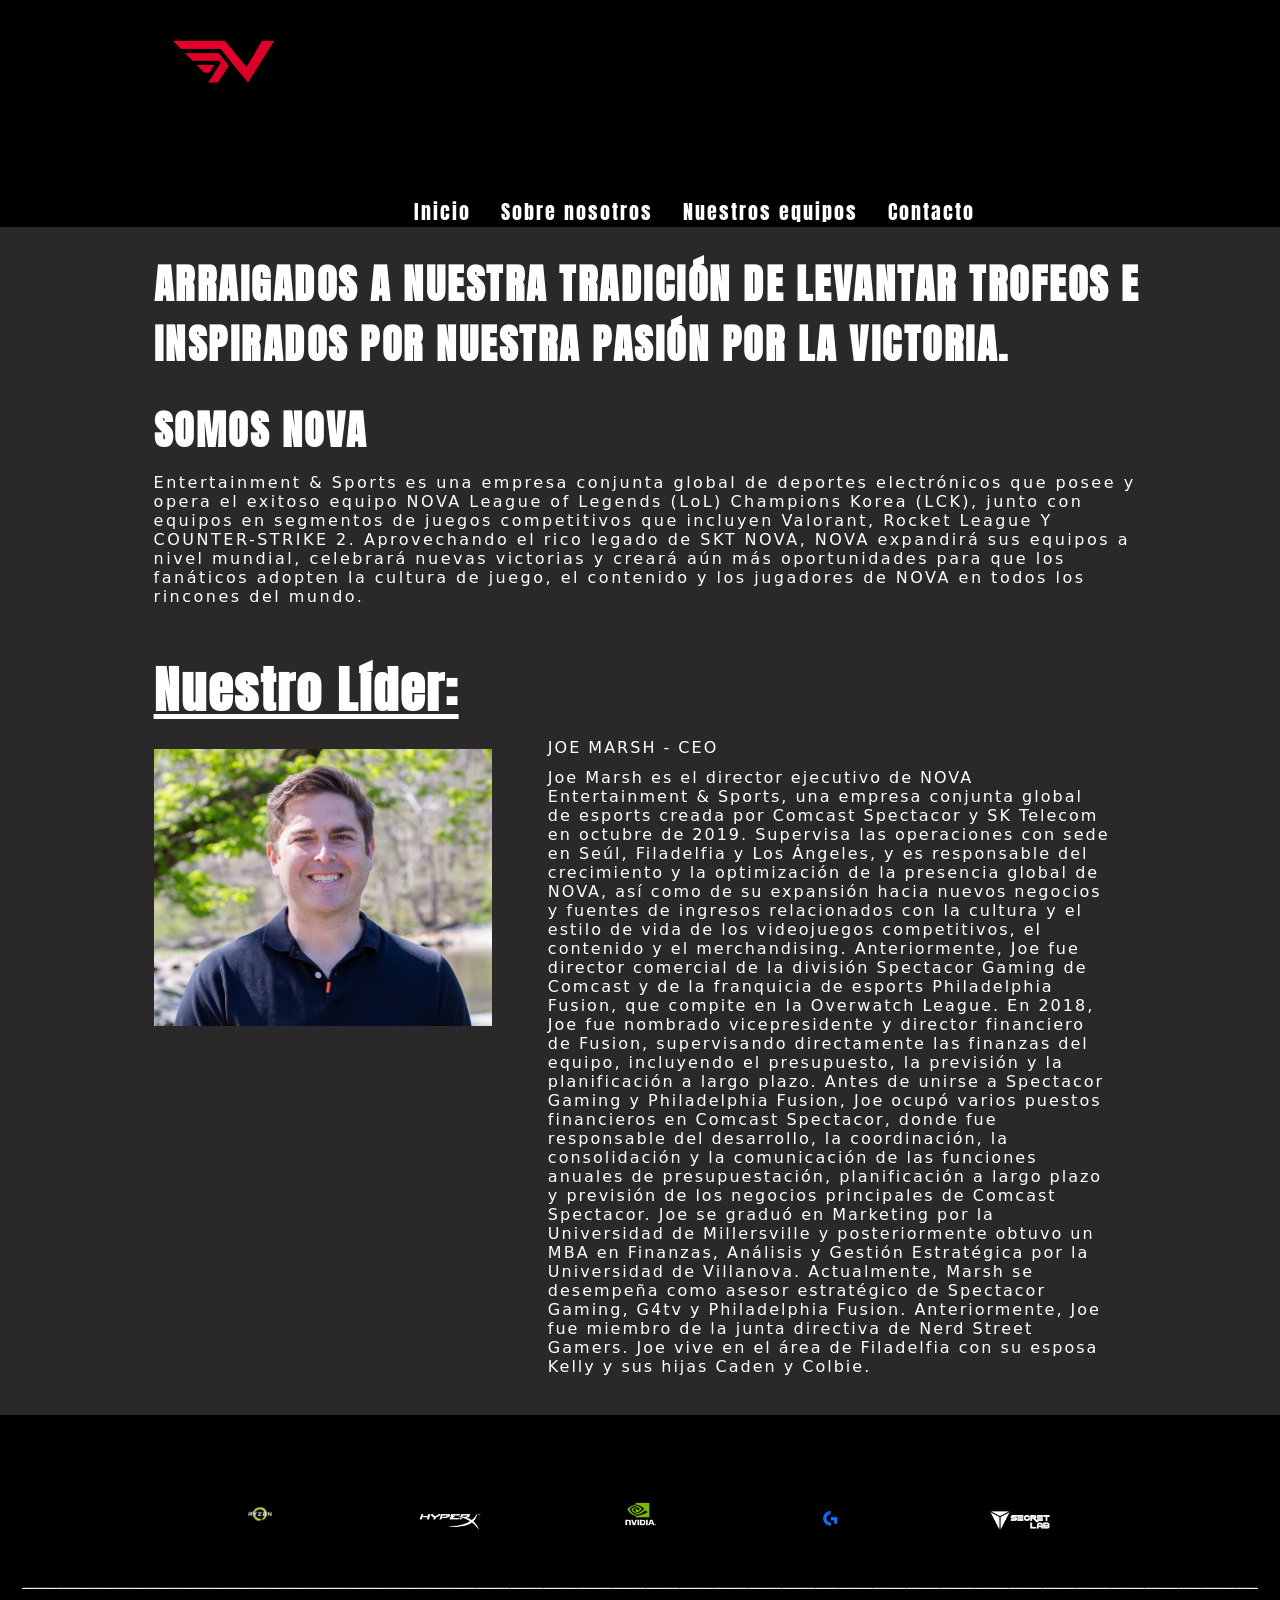
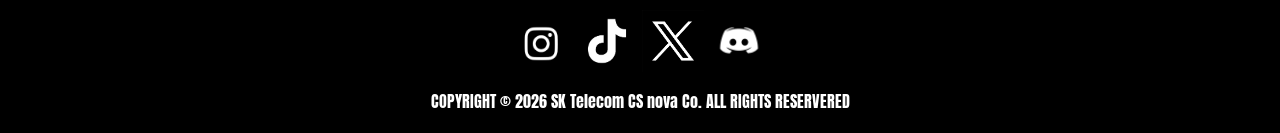
<file: aboutUs.html>
<!DOCTYPE html>
<html lang="en">
<head>
    <meta charset="UTF-8">
    <meta name="viewport" content="width=device-width, initial-scale=1.0">
    <link rel="stylesheet" href="style.css">
    <title>NOVA Entertainment & Sports</title>
    <link href="https://fonts.googleapis.com/css2?family=Anton&display=swap" rel="stylesheet">
</head>
<body>
<header>
                    <a href="index.html"><img src="images/logo.png" alt="asd"></a>

        <nav>
            <ul>
                <li><a href="index.html">Inicio</a></li>
                <li><a href="aboutUs.html">Sobre nosotros</a></li>
                <li><a href="equipos.html">Nuestros equipos</a></li>
                <li><a href="contacto.html">Contacto</a></li>
            </ul>
        </nav>
    </header>
    <main >
        <section class="aboutus">
            <h1>SOBRE NOVA</h1>
            <h2>ARRAIGADOS A NUESTRA TRADICIÓN DE LEVANTAR TROFEOS E INSPIRADOS POR NUESTRA PASIÓN POR LA VICTORIA.</h2>
            <h2>SOMOS NOVA</h2>
            <P>Entertainment & Sports es una empresa conjunta global de deportes electrónicos que posee y opera el exitoso equipo NOVA League of Legends (LoL) Champions Korea (LCK), junto con equipos en segmentos de juegos competitivos que incluyen Valorant, Rocket League Y COUNTER-STRIKE 2. Aprovechando el rico legado de SKT NOVA, NOVA expandirá sus equipos a nivel mundial, celebrará nuevas victorias y creará aún más oportunidades para que los fanáticos adopten la cultura de juego, el contenido y los jugadores de NOVA en todos los rincones del mundo.
</P>
        </section>
        <section class="ceo">
            <h1>Nuestro Líder:</h1>
            <img src="images/ceo.webp" alt="asd">
            <p>JOE MARSH - CEO</p>
            <p>Joe Marsh es el director ejecutivo de NOVA Entertainment & Sports, una empresa conjunta global de esports creada por Comcast Spectacor y SK Telecom en octubre de 2019. Supervisa las operaciones con sede en Seúl, Filadelfia y Los Ángeles, y es responsable del crecimiento y la optimización de la presencia global de NOVA, así como de su expansión hacia nuevos negocios y fuentes de ingresos relacionados con la cultura y el estilo de vida de los videojuegos competitivos, el contenido y el merchandising.

Anteriormente, Joe fue director comercial de la división Spectacor Gaming de Comcast y de la franquicia de esports Philadelphia Fusion, que compite en la Overwatch League.
En 2018, Joe fue nombrado vicepresidente y director financiero de Fusion, supervisando directamente las finanzas del equipo, incluyendo el presupuesto, la previsión y la planificación a largo plazo. Antes de unirse a Spectacor Gaming y Philadelphia Fusion, Joe ocupó varios puestos financieros en Comcast Spectacor, donde fue responsable del desarrollo, la coordinación, la consolidación y la comunicación de las funciones anuales de presupuestación, planificación a largo plazo y previsión de los negocios principales de Comcast Spectacor. Joe se graduó en Marketing por la Universidad de Millersville y posteriormente obtuvo un MBA en Finanzas, Análisis y Gestión Estratégica por la Universidad de Villanova. Actualmente, Marsh se desempeña como asesor estratégico de Spectacor Gaming, G4tv y Philadelphia Fusion. Anteriormente, Joe fue miembro de la junta directiva de Nerd Street Gamers. Joe vive en el área de Filadelfia con su esposa Kelly y sus hijas Caden y Colbie.‍
</p>



        </section>
    </main>
    <footer>
                <section class="sponsors">
            
            <div>
                <img src="images/razor.png" alt="">
                <img src="images/sponsor2.png" alt="">
                <img src="images/logo-de-nvidia-sobre-fondo-negro-780x439.jpg" alt="">
                <img src="images/logitech.png" alt="">
                <img src="images/sponsor5.png" alt="">
            </div>

        </section>
        <p>─────────────────────────────────────────────────────────────────────────────────────────────────────────────</p>
        <a href="https://www.instagram.com/t1official.gg/?hl=es">
            <img src="images/instagram.png" alt="asd">
        </a>
        <a href="https://www.tiktok.com/@t1">
            <img src="images/tiktok.avif" alt="asd">
        </a>
        <a href="https://x.com/T1_official_gg?lang=es">
            <img src="images/twitter.png" alt="asd">
        </a>
        <a href="https://discord.com/invite/t1esports">
            <img src="images/dis.jpg" alt="asd">
        </a>
        <p>COPYRIGHT © 2026 SK Telecom CS nova Co. ALL RIGHTS RESERVERED</p>

    </footer>
</body>
</html>
</file>
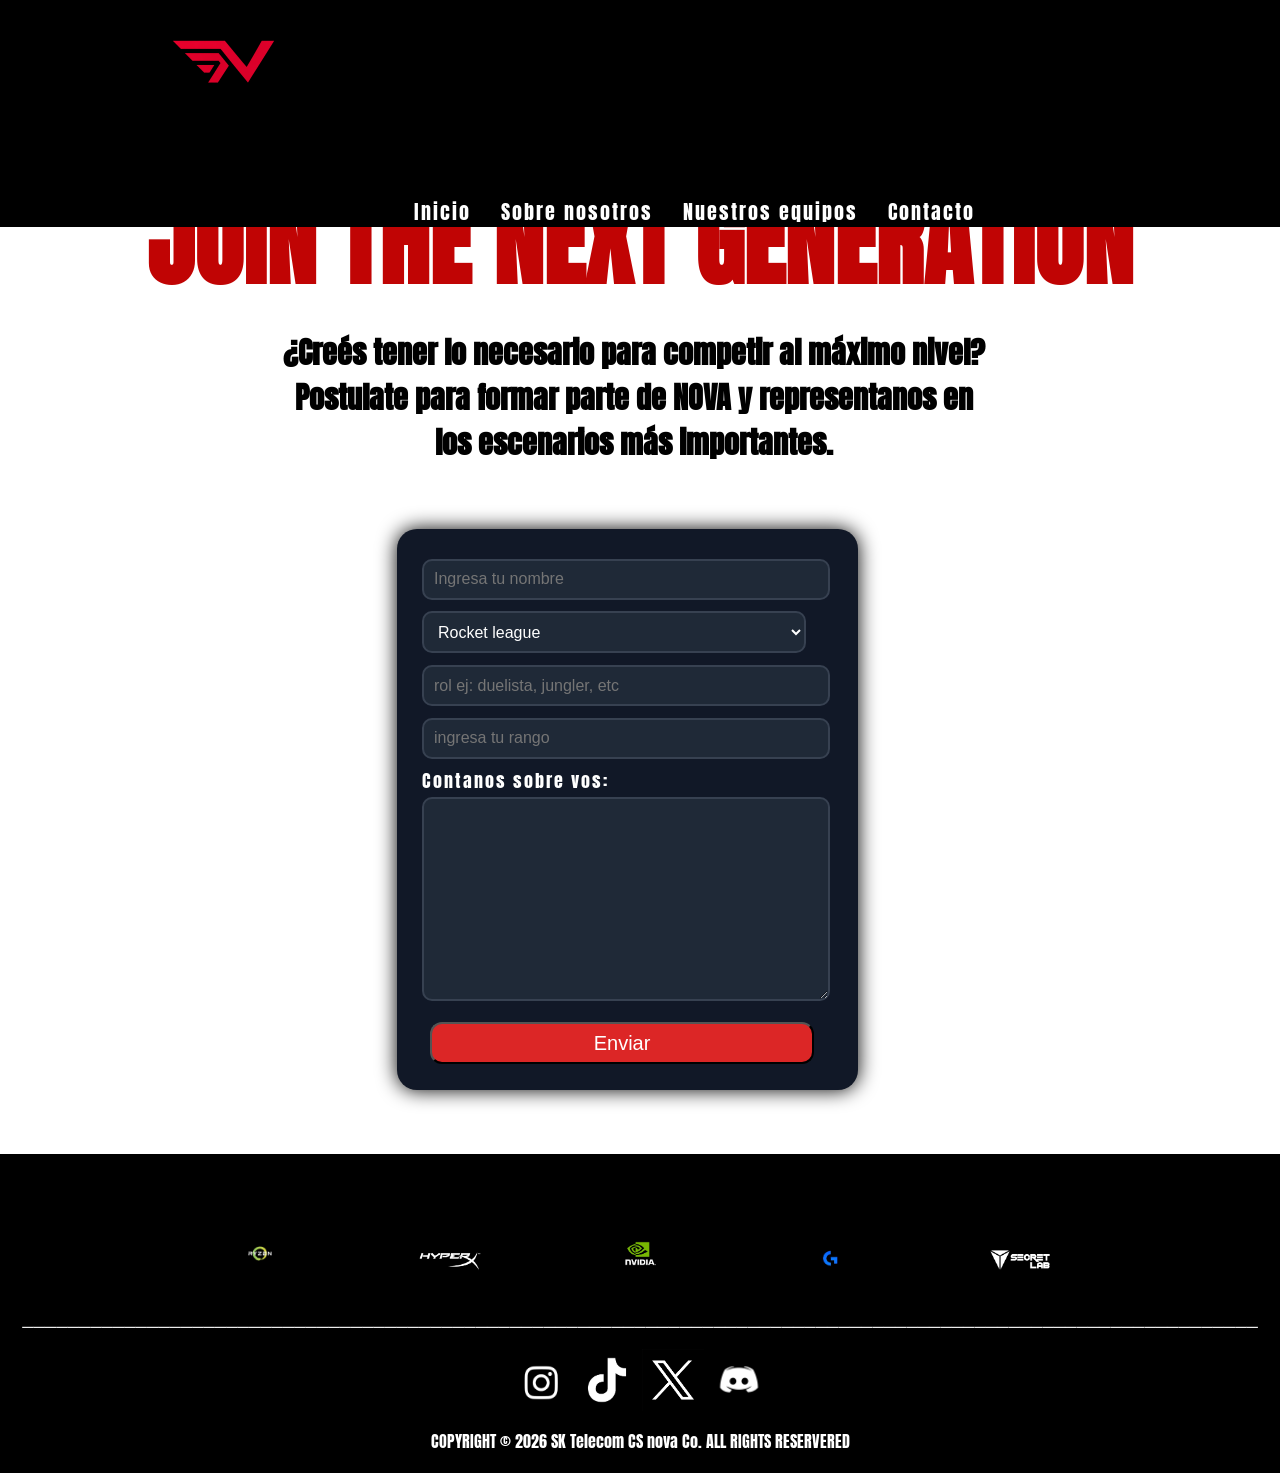
<file: contacto.html>
<!DOCTYPE html>
<html lang="en">
<head>
    <meta charset="UTF-8">
    <meta name="viewport" content="width=device-width, initial-scale=1.0">
    <link rel="stylesheet" href="style.css">
    <title>NOVA Entertainment & Sports</title>
    <link href="https://fonts.googleapis.com/css2?family=Anton&display=swap" rel="stylesheet">
</head>
<body>
<header>
        <a href="index.html"><img src="images/logo.png" alt="asd"></a>

        <nav>
            <ul>
                <li><a href="index.html">Inicio</a></li>
                <li><a href="aboutUs.html">Sobre nosotros</a></li>
                <li><a href="equipos.html">Nuestros equipos</a></li>
                <li><a href="contacto.html">Contacto</a></li>
            </ul>
        </nav>
    </header>

<main >
    <section class="introduccion">
        <h1>JOIN THE NEXT GENERATION</h1>
        <h2>¿Creés tener lo necesario para competir al máximo nivel?
Postulate para formar parte de NOVA y representanos en los escenarios más importantes.</h2>

    </section>
    <section class="contacto">
        <form action="postulado.html" >
        
        <input type="text" name="Equipo"  placeholder="Ingresa tu nombre"/>
        <select>
            <option>Rocket league</option>
            <option>Conter-strike 2</option>
            <option>Valorant</option>
            <option>League of leyends</option>
        </select>
        <input type="text" name="Equipo"  placeholder="rol ej: duelista, jungler, etc"/>
        <input type="text" name="Equipo"  placeholder="ingresa tu rango"/>
        Contanos sobre vos:
        <textarea name="unirse" rows="10" cols="30"></textarea> 
        <button type="submit">Enviar</button>        
        </form>
    </section>    
    
</main>
    

    <footer>
                <section class="sponsors">
            
            <div>
                <img src="images/razor.png" alt="">
                <img src="images/sponsor2.png" alt="">
                <img src="images/logo-de-nvidia-sobre-fondo-negro-780x439.jpg" alt="">
                <img src="images/logitech.png" alt="">
                <img src="images/sponsor5.png" alt="">
            </div>

        </section>
        <p>─────────────────────────────────────────────────────────────────────────────────────────────────────────────</p>
         <a href="https://www.instagram.com/t1official.gg/?hl=es">
            <img src="images/instagram.png" alt="asd">
        </a>
        <a href="https://www.tiktok.com/@t1">
            <img src="images/tiktok.avif" alt="asd">
        </a>
        <a href="https://x.com/T1_official_gg?lang=es">
            <img src="images/twitter.png" alt="asd">
        </a>
        <a href="https://discord.com/invite/t1esports">
            <img src="images/dis.jpg" alt="asd">
        </a>
        <p>COPYRIGHT © 2026 SK Telecom CS nova Co. ALL RIGHTS RESERVERED</p>

    </footer>
</body>
</html>
</file>
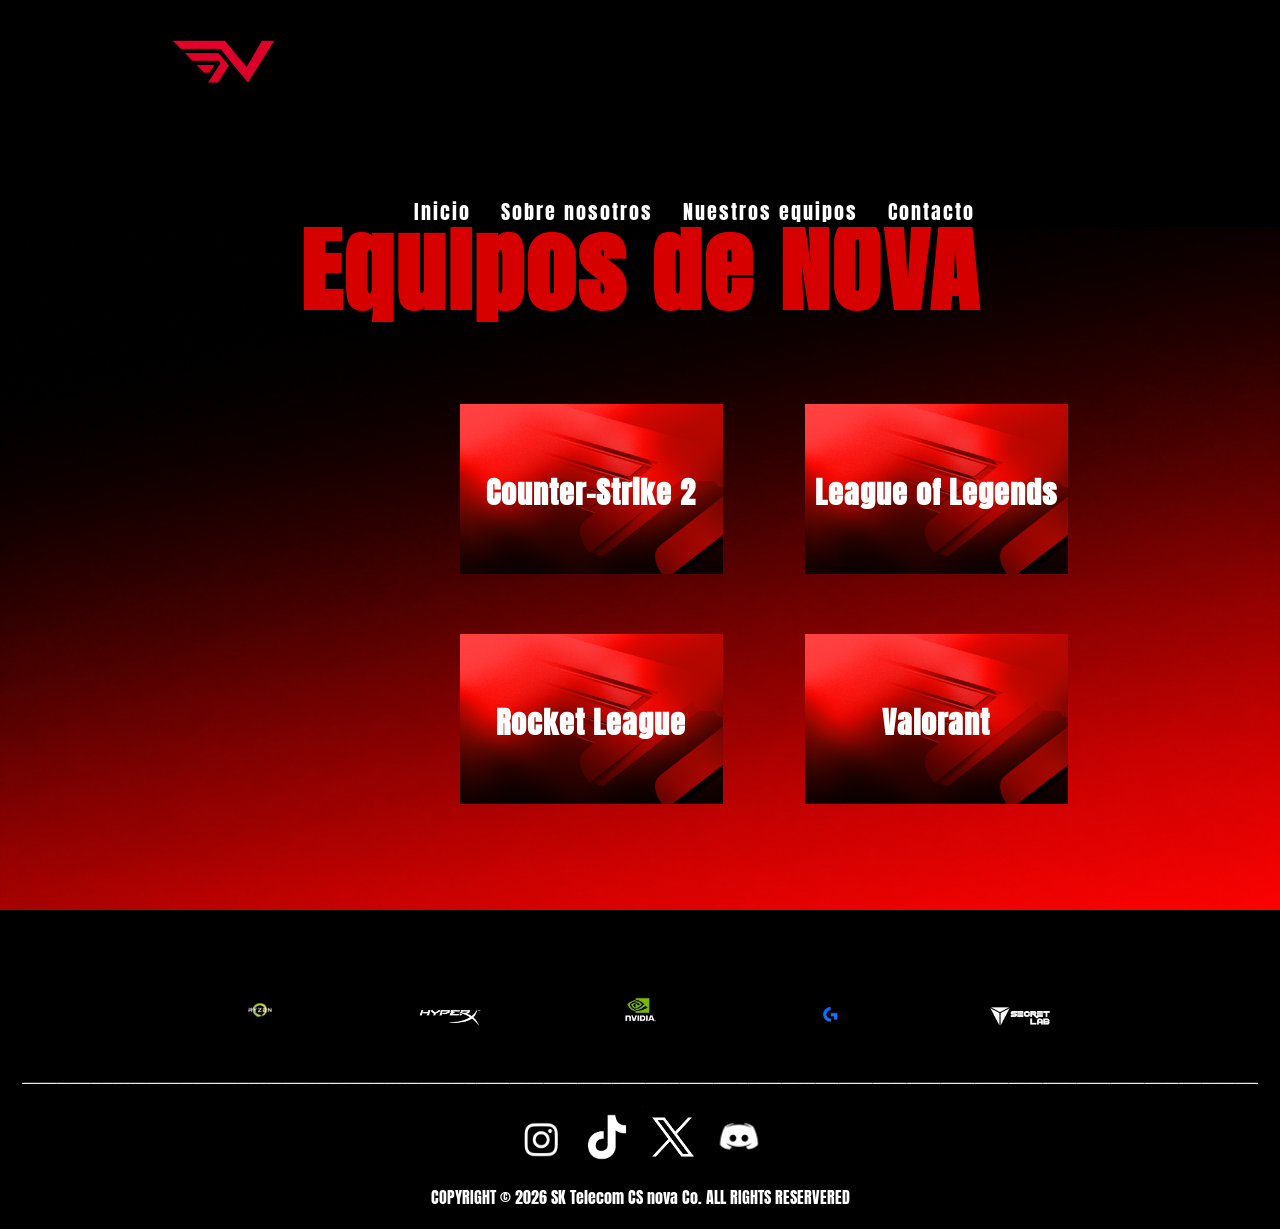
<file: equipos.html>
<!DOCTYPE html>
<html lang="en">
<head>
    <meta charset="UTF-8">
    <meta name="viewport" content="width=device-width, initial-scale=1.0">
    <link rel="stylesheet" href="style.css">
    <title>NOVA Entertainment & Sports</title>
    <link href="https://fonts.googleapis.com/css2?family=Anton&display=swap" rel="stylesheet">
</head>
<body>
<header>
                    <a href="index.html"><img src="images/logo.png" alt="asd"></a>

        <nav>
            <ul>
                <li><a href="index.html">Inicio</a></li>
                <li><a href="aboutUs.html">Sobre nosotros</a></li>
                <li><a href="equipos.html">Nuestros equipos</a></li>
                <li><a href="contacto.html">Contacto</a></li>
            </ul>
        </nav>
    </header>
<main class="equipos">
    <h1>Equipos de NOVA</h1>
<div>
    <div>
        <a href="equipos/cs2.html">
            <h2>Counter-Strike 2</h2>
        </a>
    </div>

    <div >
        <a href="equipos/lol.html">
            <h2 >League of Legends</h2>
        </a>
    </div>

    <div>
        <a href="equipos/rocket.html">
            <h2>Rocket League</h2>
        </a>
    </div>

    <div>
        <a href="equipos/valorant.html">
            <h2>Valorant</h2>
        </a>
    </div>
</div>

</main>
    

    <footer>
                <section class="sponsors">
            
            <div>
                <img src="images/razor.png" alt="">
                <img src="images/sponsor2.png" alt="">
                <img src="images/logo-de-nvidia-sobre-fondo-negro-780x439.jpg" alt="">
                <img src="images/logitech.png" alt="">
                <img src="images/sponsor5.png" alt="">
            </div>

        </section>
        <p>─────────────────────────────────────────────────────────────────────────────────────────────────────────────</p>
       <a href="https://www.instagram.com/t1official.gg/?hl=es">
            <img src="images/instagram.png" alt="asd">
        </a>
        <a href="https://www.tiktok.com/@t1">
            <img src="images/tiktok.avif" alt="asd">
        </a>
        <a href="https://x.com/T1_official_gg?lang=es">
            <img src="images/twitter.png" alt="asd">
        </a>
        <a href="https://discord.com/invite/t1esports">
            <img src="images/dis.jpg" alt="asd">
        </a>
        <p>COPYRIGHT © 2026 SK Telecom CS nova Co. ALL RIGHTS RESERVERED</p>

    </footer>
</body>
</html>
</file>
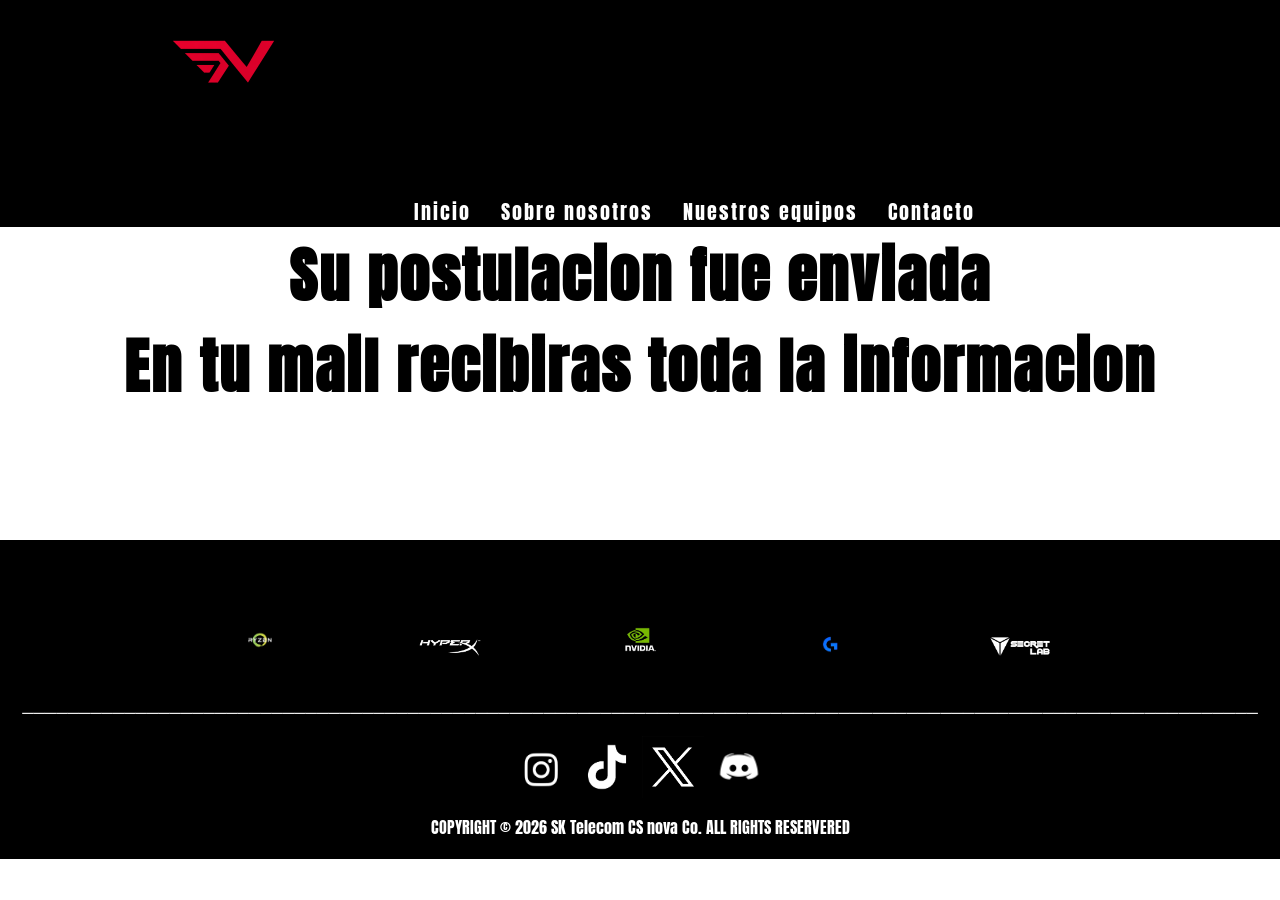
<file: postulado.html>
<!DOCTYPE html>
<html lang="en">
<head>
    <meta charset="UTF-8">
    <meta name="viewport" content="width=device-width, initial-scale=1.0">
    <link rel="stylesheet" href="style.css">
    <title>NOVA Entertainment & Sports</title>
    <link href="https://fonts.googleapis.com/css2?family=Anton&display=swap" rel="stylesheet">
</head>
<body>
<header>
                    <a href="index.html"><img src="images/logo.png" alt="asd"></a>

        <nav>
            <ul>
                <li><a href="index.html">Inicio</a></li>
                <li><a href="aboutUs.html">Sobre nosotros</a></li>
                <li><a href="equipos.html">Nuestros equipos</a></li>
                <li><a href="contacto.html">Contacto</a></li>
            </ul>
        </nav>
    </header>

    <main>
        <section class="penviada">
            <h1>Su postulacion fue enviada</h1>
            <h2>En tu mail recibiras toda la informacion</h2>
        </section>
    </main>
    <footer>
                <section class="sponsors">
            
            <div>
                <img src="images/razor.png" alt="">
                <img src="images/sponsor2.png" alt="">
                <img src="images/logo-de-nvidia-sobre-fondo-negro-780x439.jpg" alt="">
                <img src="images/logitech.png" alt="">
                <img src="images/sponsor5.png" alt="">
            </div>

        </section>
        <p>─────────────────────────────────────────────────────────────────────────────────────────────────────────────</p>
        <a href="https://www.instagram.com/t1official.gg/?hl=es">
            <img src="images/instagram.png" alt="asd">
        </a>
        <a href="https://www.tiktok.com/@t1">
            <img src="images/tiktok.avif" alt="asd">
        </a>
        <a href="https://x.com/T1_official_gg?lang=es">
            <img src="images/twitter.png" alt="asd">
        </a>
        <a href="https://discord.com/invite/t1esports">
            <img src="images/dis.jpg" alt="asd">
        </a>
        <p>COPYRIGHT © 2026 SK Telecom CS nova Co. ALL RIGHTS RESERVERED</p>

    </footer>
</body>
</html>
</file>
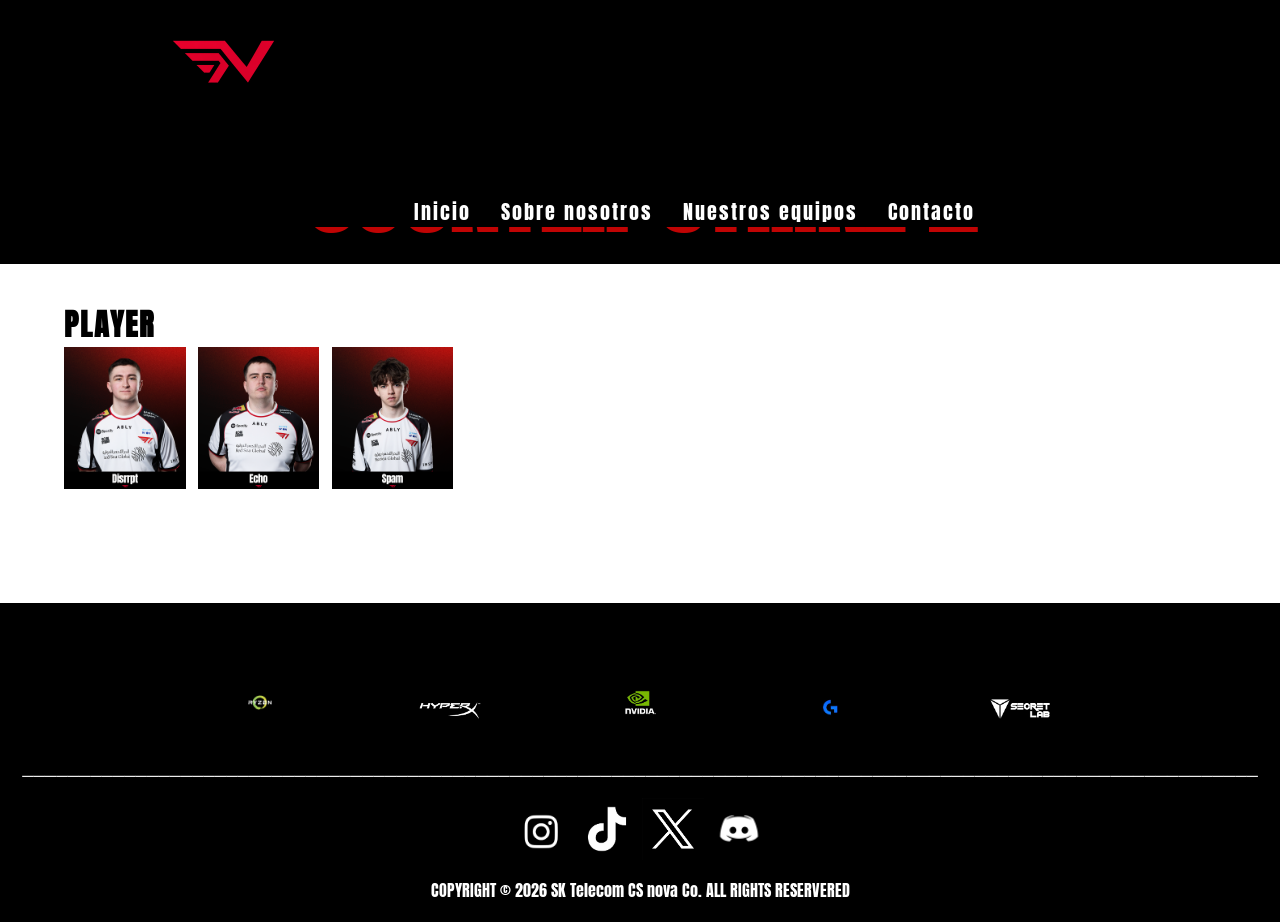
<file: equipos/cs2.html>
<!DOCTYPE html>
<html lang="en">
<head>
    <meta charset="UTF-8">
    <meta name="viewport" content="width=device-width, initial-scale=1.0">
    <link rel="stylesheet" href="../style.css">
    <title>NOVA Entertainment & Sports</title>
    <link href="https://fonts.googleapis.com/css2?family=Anton&display=swap" rel="stylesheet">
</head>
<body>
<header>
                    <a href="../index.html"><img src="../images/logo.png" alt="asd"></a>

        <nav>
            <ul>
                <li><a href="../index.html">Inicio</a></li>
                <li><a href="../aboutUs.html">Sobre nosotros</a></li>
                <li><a href="../equipos.html">Nuestros equipos</a></li>
                <li><a href="../contacto.html">Contacto</a></li>
            </ul>
        </nav>
    </header>

<main >
    <section class="equipo">
        <div class="titulo">
            <h1>COUNTER-STRIKE 2</h1>
        </div>
        


        <div>
            <h2>PLAYER</h2>
            <img src="../images/Cs/[COD]+Disrrpt.png" alt="asd">
            <img src="../images/Cs/[COD]+Echo.png" alt="asd">
            <img src="../images/Cs/[COD]+Spam.png" alt="asd">
            

        </div>
    </section>
    
        
</main>
    
     <footer>
                <section class="sponsors">
            
            <div>
                <img src="../images/razor.png" alt="">
                <img src="../images/sponsor2.png" alt="">
                <img src="../images/logo-de-nvidia-sobre-fondo-negro-780x439.jpg" alt="">
                <img src="../images/logitech.png" alt="">
                <img src="../images/sponsor5.png" alt="">
            </div>

        </section>
        <p>─────────────────────────────────────────────────────────────────────────────────────────────────────────────</p>
        <a href="https://www.instagram.com/t1official.gg/?hl=es">
            <img src="../images/instagram.png" alt="asd">
        </a>
        <a href="https://www.tiktok.com/@t1">
            <img src="../images/tiktok.avif" alt="asd">
        </a>
        <a href="https://x.com/T1_official_gg?lang=es">
            <img src="../images/twitter.png" alt="asd">
        </a>
        <a href="https://discord.com/invite/t1esports">
            <img src="../images/dis.jpg" alt="asd">
        </a>
        <p>COPYRIGHT © 2026 SK Telecom CS nova Co. ALL RIGHTS RESERVERED</p>

    </footer>
</body>
</html>
</file>
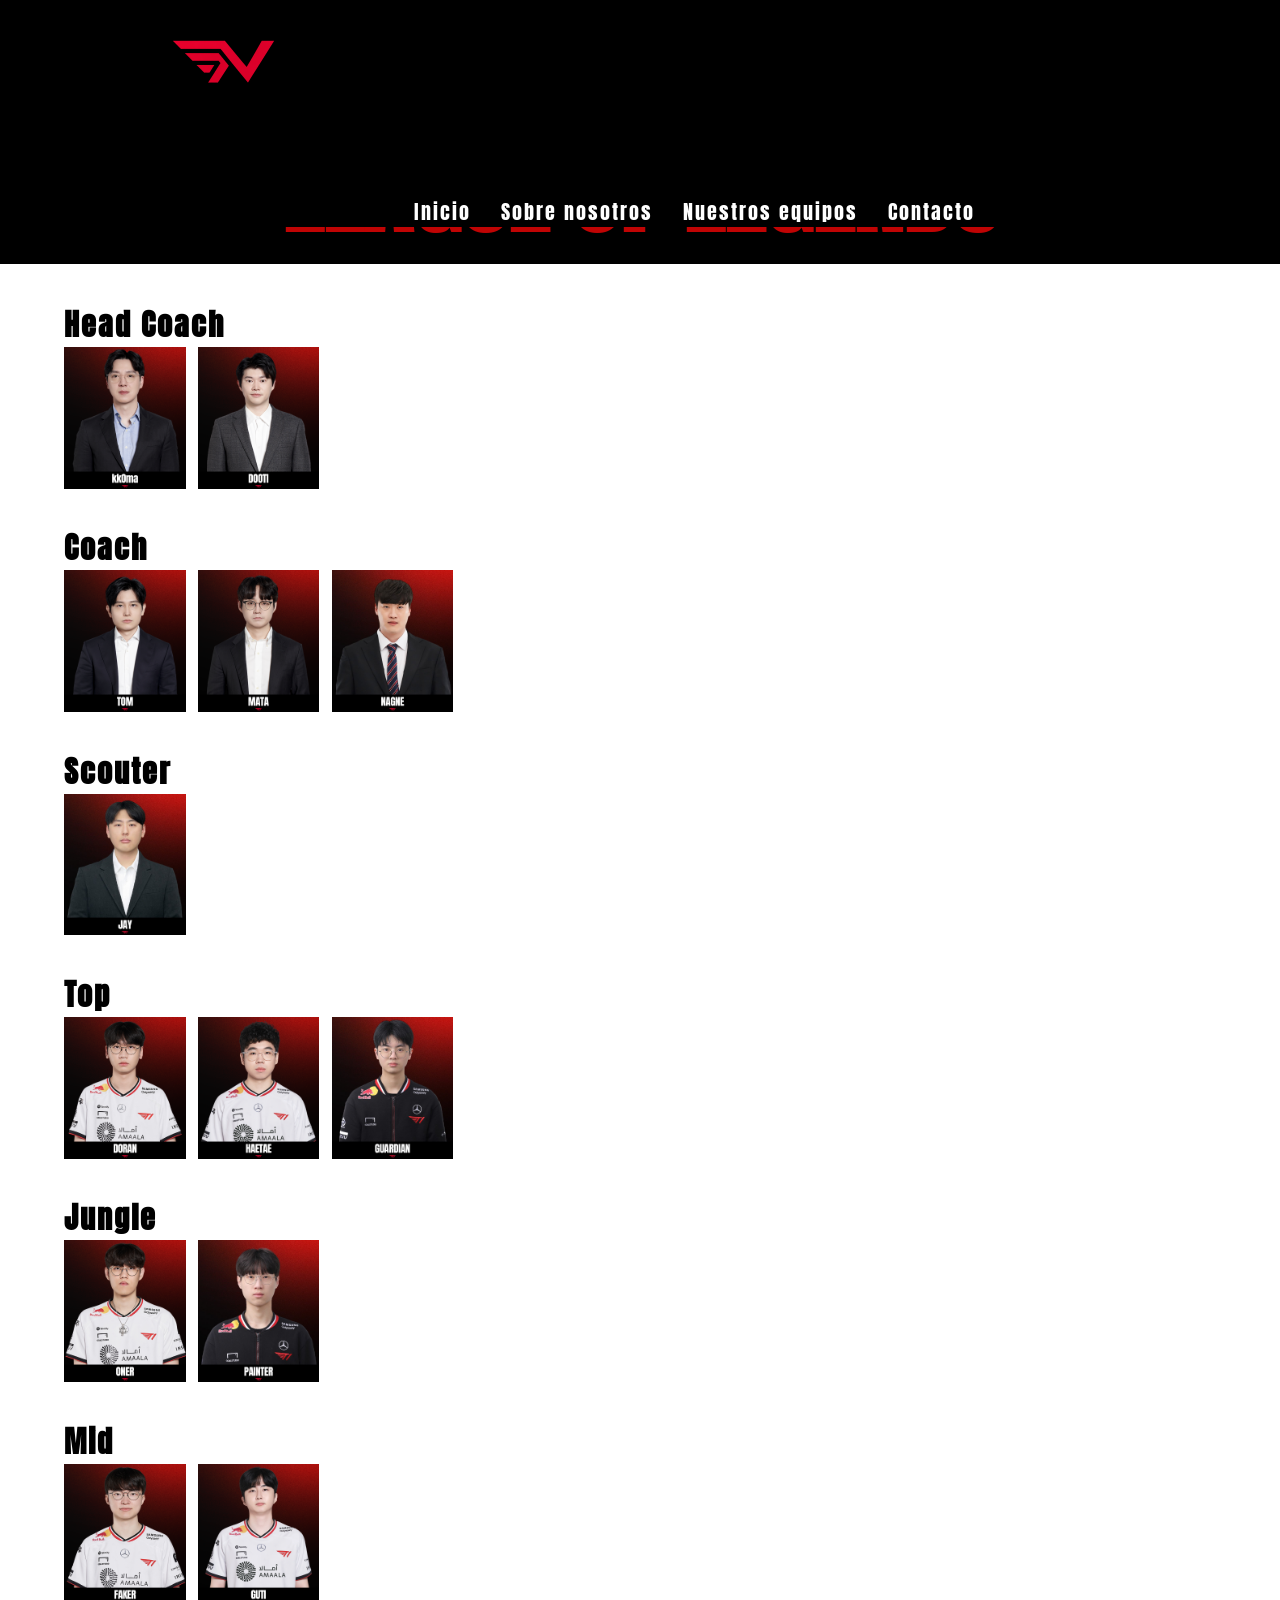
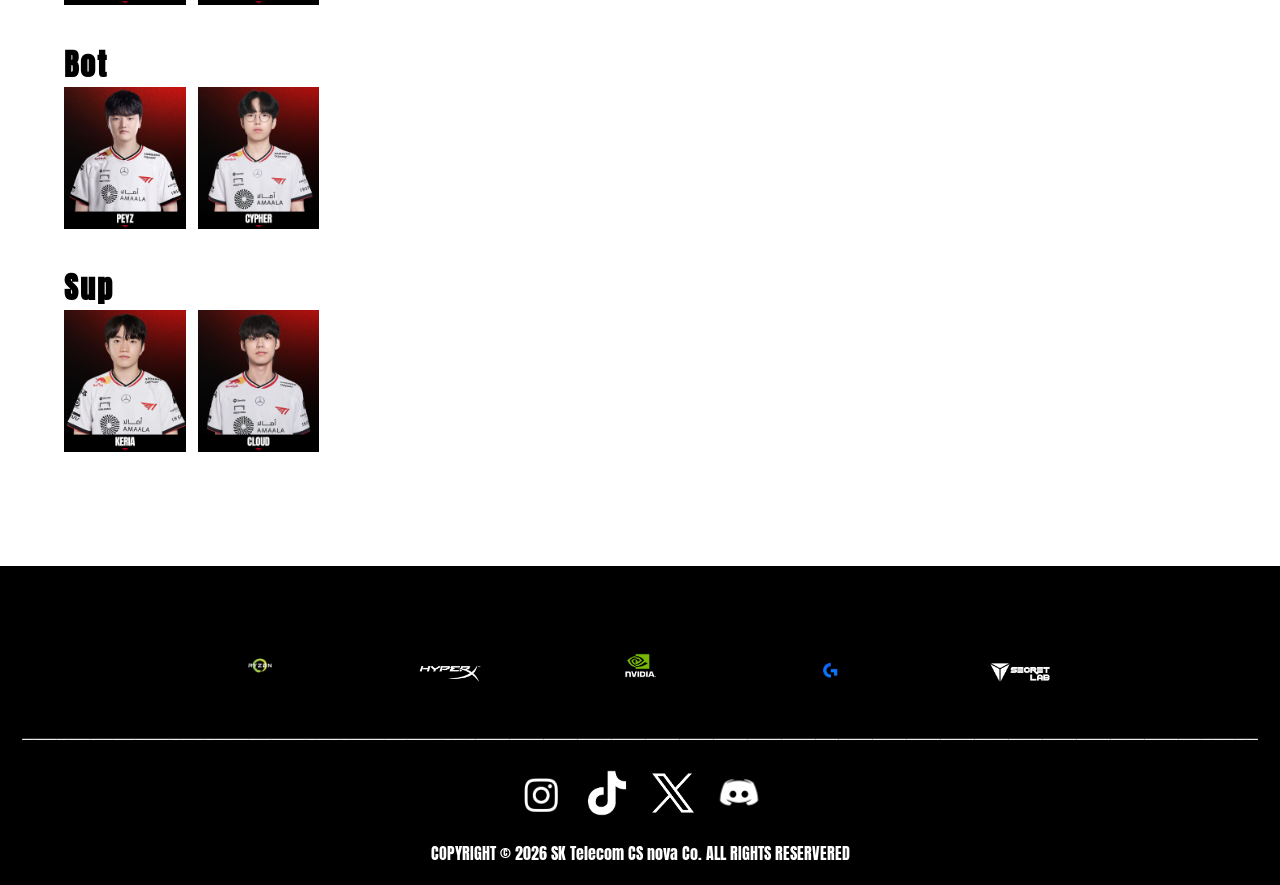
<file: equipos/lol.html>
<!DOCTYPE html>
<html lang="en">
<head>
    <meta charset="UTF-8">
    <meta name="viewport" content="width=device-width, initial-scale=1.0">
    <link rel="stylesheet" href="../style.css">
    <title>NOVA Entertainment & Sports</title>
    <link href="https://fonts.googleapis.com/css2?family=Anton&display=swap" rel="stylesheet">
</head>
<body>
<header>
                    <a href="../index.html"><img src="../images/logo.png" alt="asd"></a>

        <nav>
            <ul>
                <li><a href="../index.html">Inicio</a></li>
                <li><a href="../aboutUs.html">Sobre nosotros</a></li>
                <li><a href="../equipos.html">Nuestros equipos</a></li>
                <li><a href="../contacto.html">Contacto</a></li>
            </ul>
        </nav>
    </header>

<main>
    <section class="equipo">

        <div class="titulo">
            <h1>LEAGUE OF LEGENDS</h1>
        </div>
        <div>
            <h2>Head Coach</h2>
            <img src="../images/lol/kkOma.png" alt="asd">
            <p></p>
            <img src="../images/lol/Dooti.png" alt="asd">
            <p></p>
        </div>
    
        <div>
            <h2>Coach</h2>
            <img src="../images/lol/Tom.png" alt="asd">
            <p></p>
            <img src="../images/lol/Mata.png" alt="asd">
            <p></p>
            <img src="../images/lol/nagne.jpg" alt="asd">
            <p></p>
        </div>
    
        <div>
            <h2>Scouter</h2>
            <img src="../images/lol/jay.jpg" alt="asd">
            <p></p>
        </div>
    
        <div>
            <h2>Top</h2>
            <img src="../images/lol/Doran.png" alt="asd">
            <p></p>
            <img src="../images/lol/Haetae.png" alt="asd">
            <p></p>
            <img src="../images/lol/Guardian.jpg" alt="asd">
            <p></p>
        </div>
    
        <div>
            <h2>Jungle</h2>
            <img src="../images/lol/Oner.png" alt="asd">
            <p></p>
            <img src="../images/lol/painter.jpg" alt="asd">
            <p></p>
        </div>
    
        <div>
            <h2>Mid</h2>
            <img src="../images/lol/Faker.png" alt="asd">
            <p></p>
            <img src="../images/lol/GUTI.png" alt="asd">
            <p></p>
        </div>
    
        <div>
            <h2>Bot</h2>
            <img src="../images/lol/peyz.jpg" alt="asd">
            <p></p>
            <img src="../images/lol/CYPHER.png" alt="asd">
            <p></p>
        </div>
    
        <div>
            <h2>Sup</h2>
            <img src="../images/lol/Keria.png" alt="asd">
            <p></p>
            <img src="../images/lol/Cloud.png" alt="asd">
            <p></p>
        </div>
    </section>

</main>
    

      <footer>
                <section class="sponsors">
            
            <div>
                <img src="../images/razor.png" alt="">
                <img src="../images/sponsor2.png" alt="">
                <img src="../images/logo-de-nvidia-sobre-fondo-negro-780x439.jpg" alt="">
                <img src="../images/logitech.png" alt="">
                <img src="../images/sponsor5.png" alt="">
            </div>

        </section>
        <p>─────────────────────────────────────────────────────────────────────────────────────────────────────────────</p>
        <a href="https://www.instagram.com/t1official.gg/?hl=es">
            <img src="../images/instagram.png" alt="asd">
        </a>
        <a href="https://www.tiktok.com/@t1">
            <img src="../images/tiktok.avif" alt="asd">
        </a>
        <a href="https://x.com/T1_official_gg?lang=es">
            <img src="../images/twitter.png" alt="asd">
        </a>
        <a href="https://discord.com/invite/t1esports">
            <img src="../images/dis.jpg" alt="asd">
        </a>
        <p>COPYRIGHT © 2026 SK Telecom CS nova Co. ALL RIGHTS RESERVERED</p>

    </footer>
</body>
</html>
</file>
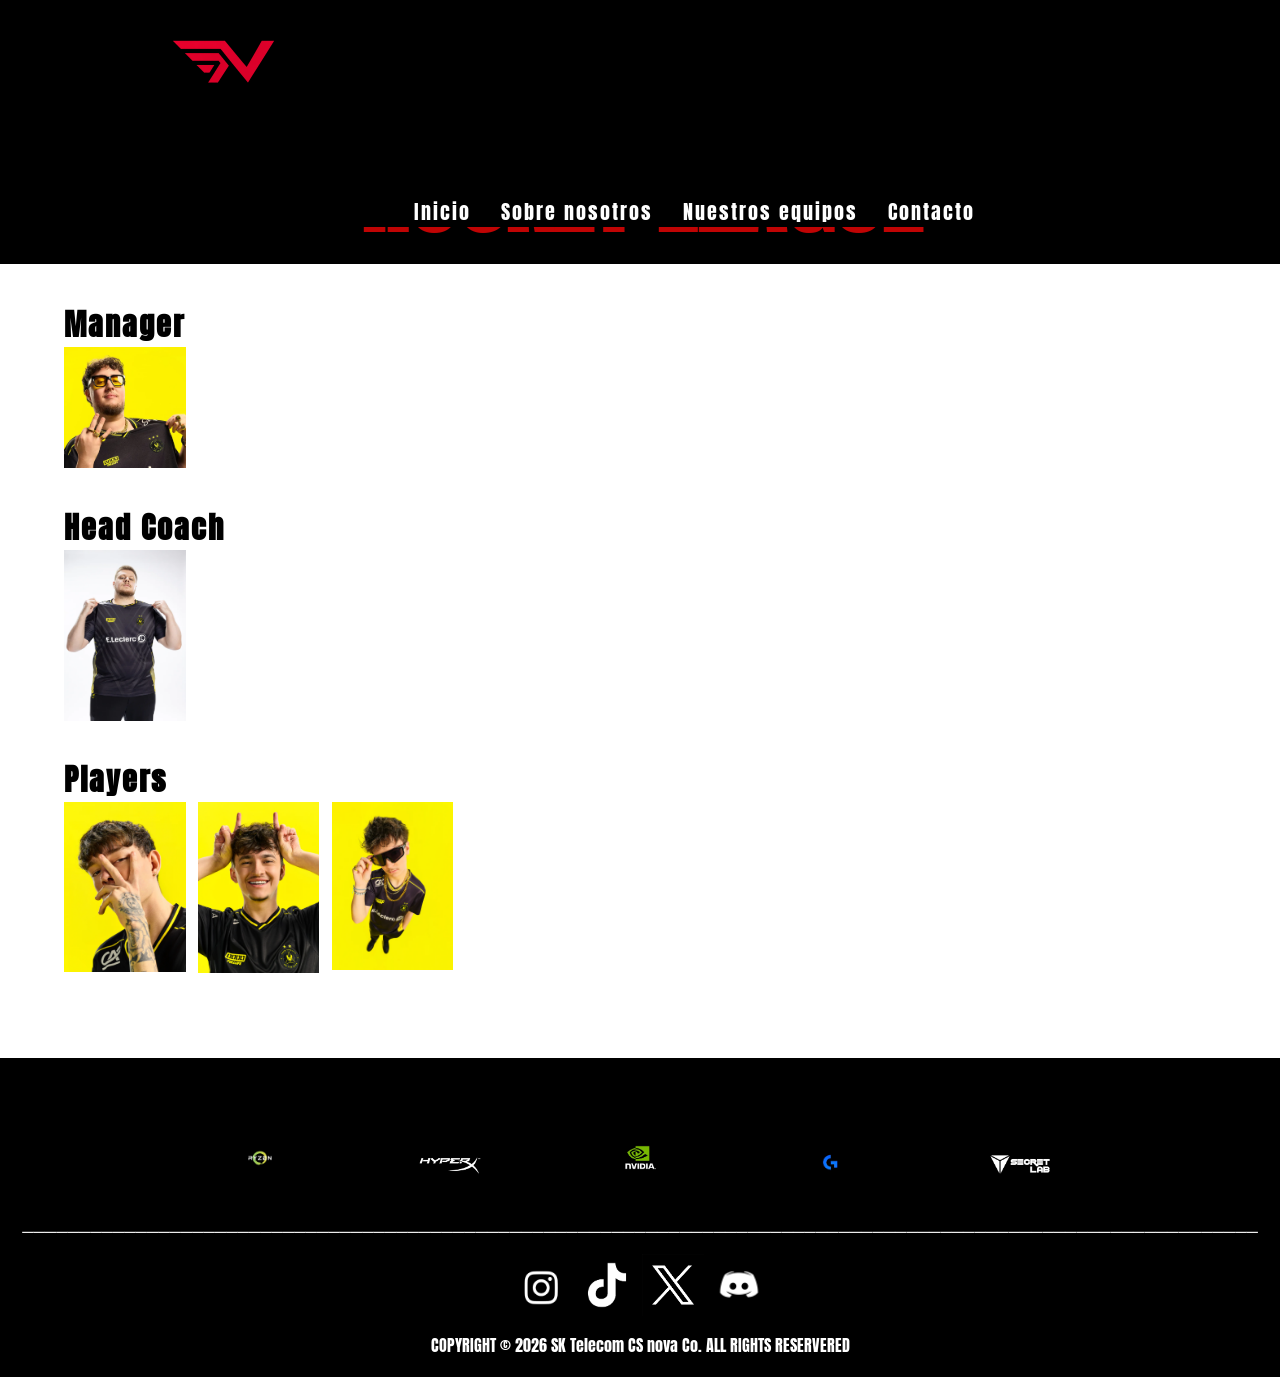
<file: equipos/rocket.html>
<!DOCTYPE html>
<html lang="en">
<head>
    <meta charset="UTF-8">
    <meta name="viewport" content="width=device-width, initial-scale=1.0">
    <link rel="stylesheet" href="../style.css">
    <title>NOVA Entertainment & Sports</title>
    <link href="https://fonts.googleapis.com/css2?family=Anton&display=swap" rel="stylesheet">
</head>
<header>
                    <a href="../index.html"><img src="../images/logo.png" alt="asd"></a>

        <nav>
            <ul>
                <li><a href="../index.html">Inicio</a></li>
                <li><a href="../aboutUs.html">Sobre nosotros</a></li>
                <li><a href="../equipos.html">Nuestros equipos</a></li>
                <li><a href="../contacto.html">Contacto</a></li>
            </ul>
        </nav>
    </header>

<main>
    <section class="equipo">

        <div class="titulo">
            <h1>ROCKET LEAGUE</h1>
        </div>
    
        <div>
            <h2>Manager</h2>
            <img src="../images/rocket/manager.png" alt="asd">
            <p></p>
        </div>
    
        <div>
            <h2>Head Coach</h2>
            <img src="../images/rocket/head.png" alt="asd">
            <p></p>
        </div>
    
        <div>
            <h2>Players</h2>
            <img src="../images/rocket/player1.png" alt="asd">
            <p></p>
            <img src="../images/rocket/player2.png" alt="asd">
            <p></p>
            <img src="../images/rocket/player3.png" alt="asd">
            <p></p>
        </div>
    </section>

</main>
    

     <footer>
                <section class="sponsors">
            
            <div>
                <img src="../images/razor.png" alt="">
                <img src="../images/sponsor2.png" alt="">
                <img src="../images/logo-de-nvidia-sobre-fondo-negro-780x439.jpg" alt="">
                <img src="../images/logitech.png" alt="">
                <img src="../images/sponsor5.png" alt="">
            </div>

        </section>
        <p>─────────────────────────────────────────────────────────────────────────────────────────────────────────────</p>
        <a href="https://www.instagram.com/t1official.gg/?hl=es">
            <img src="../images/instagram.png" alt="asd">
        </a>
        <a href="https://www.tiktok.com/@t1">
            <img src="../images/tiktok.avif" alt="asd">
        </a>
        <a href="https://x.com/T1_official_gg?lang=es">
            <img src="../images/twitter.png" alt="asd">
        </a>
        <a href="https://discord.com/invite/t1esports">
            <img src="../images/dis.jpg" alt="asd">
        </a>
        <p>COPYRIGHT © 2026 SK Telecom CS nova Co. ALL RIGHTS RESERVERED</p>

    </footer>
</body>
</html>
</file>
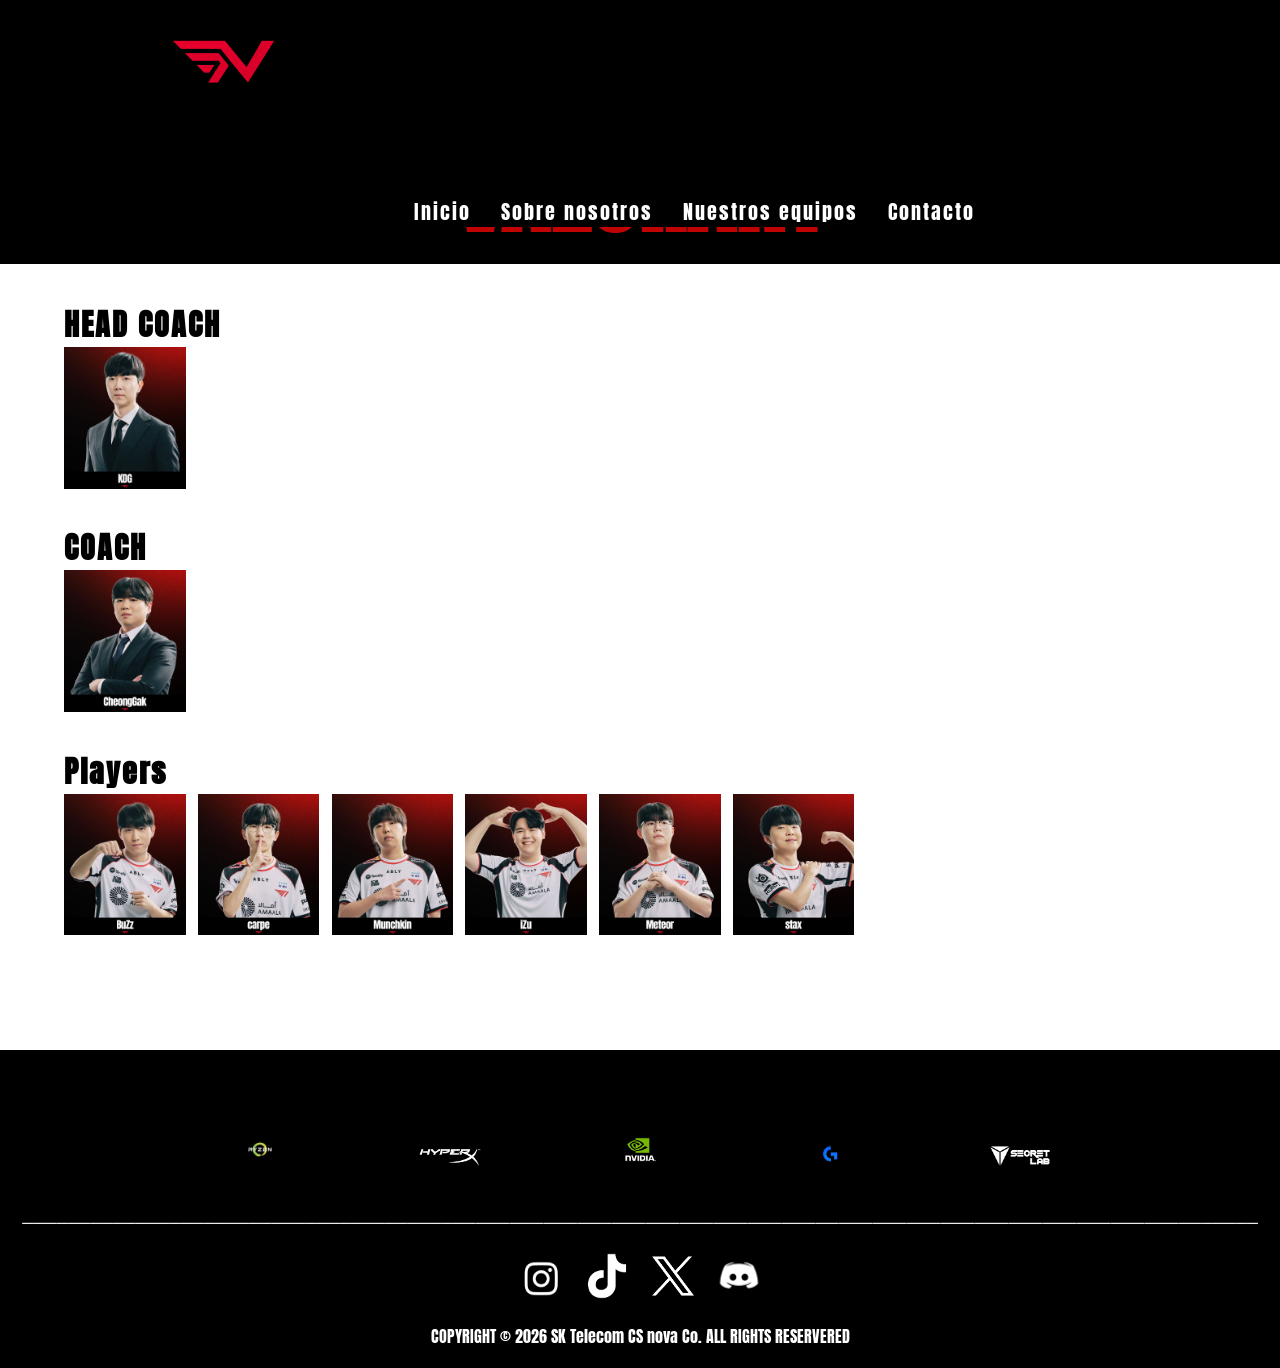
<file: equipos/valorant.html>
<!DOCTYPE html>
<html lang="en">
<head>
    <meta charset="UTF-8">
    <meta name="viewport" content="width=device-width, initial-scale=1.0">
    <link rel="stylesheet" href="../style.css">
    <title>NOVA Entertainment & Sports</title>
    <link href="https://fonts.googleapis.com/css2?family=Anton&display=swap" rel="stylesheet">
</head>
<body>
<header>
                    <a href="../index.html"><img src="../images/logo.png" alt="asd"></a>

        <nav>
            <ul>
                <li><a href="../index.html">Inicio</a></li>
                <li><a href="../aboutUs.html">Sobre nosotros</a></li>
                <li><a href="../equipos.html">Nuestros equipos</a></li>
                <li><a href="../contacto.html">Contacto</a></li>
            </ul>
        </nav>
    </header>

<main>
    <section class="equipo">

        <div class="titulo">
            <h1>VALORANT</h1>
        </div>
        <div>
            <h2>HEAD COACH</h2>
            <img src="../images/valorant/hc.jpg" alt="asd">
            <p></p>
        </div>

        <div>
            <h2>COACH</h2>
            <img src="../images/valorant/c.jpg" alt="asd">
            <p></p>
        </div>

        <div class="PLAYER">
            <h2>Players</h2>
            <img src="../images/valorant/buzz.jpg" alt="asd">
            <p></p>
            <img src="../images/valorant/carpe.jpg" alt="asd">
            <p></p>
            <img src="../images/valorant/munchink.jpg" alt="asd">
            <p></p>
            <img src="../images/valorant/izu.jpg" alt="asd">
            <p></p>
            <img src="../images/valorant/meteor.jpg" alt="asd">
            <p></p>
            <img src="../images/valorant/stax.jpg" alt="asd">
            <p></p>
        </div>
    </section>

</main>
    
     <footer>
                <section class="sponsors">
            
            <div>
                <img src="../images/razor.png" alt="">
                <img src="../images/sponsor2.png" alt="">
                <img src="../images/logo-de-nvidia-sobre-fondo-negro-780x439.jpg" alt="">
                <img src="../images/logitech.png" alt="">
                <img src="../images/sponsor5.png" alt="">
            </div>

        </section>
        <p>─────────────────────────────────────────────────────────────────────────────────────────────────────────────</p>
        <a href="https://www.instagram.com/t1official.gg/?hl=es">
            <img src="../images/instagram.png" alt="asd">
        </a>
        <a href="https://www.tiktok.com/@t1">
            <img src="../images/tiktok.avif" alt="asd">
        </a>
        <a href="https://x.com/T1_official_gg?lang=es">
            <img src="../images/twitter.png" alt="asd">
        </a>
        <a href="https://discord.com/invite/t1esports">
            <img src="../images/dis.jpg" alt="asd">
        </a>
        <p>COPYRIGHT © 2026 SK Telecom CS nova Co. ALL RIGHTS RESERVERED</p>

    </footer>
</body>
</html>
</file>
<file: style.css>
*{
margin: 0;
padding: 0;
}
body{
       font-family: "Anton", sans-serif;
        letter-spacing: 2px;;

}

header{
    display: inline-block;
    position: fixed;
    background-color: black;
    width: 100%;
}
header img{
    width: 15%;
    float: left;
    margin-left: 10%;
}
header nav{
    width: fit-content;
    float: left;
    margin-left: 30%;    
    margin-top:3% ;
}
header nav ul{
    margin-top:5% ;
    list-style: none;
    align-items: center;
}
header nav ul li{
    float: left;
    margin-left: 30px;


}
header nav ul li a{
    color: white;
    text-decoration: none;
    font-size: 20px;
}



main{
    padding-top:8%;
        
}
.hero{
    width: 100%;
    height: auto;
    clear: both;

}
.hero img{
    float: right;
    margin-top: 25%;
    width: 100%;
    height: auto;
    margin-top: 0;

}
.hero div{
    margin-top: 2%;
}
.hero div img{
    width: 30%;
    height: auto;
    margin-top: 0;
    float: left;
    margin-left: 6%;
}
.hero div div h1{
    color: black;
    font-size: 70px;

}
.hero div div{
    margin-top: 4%;
    margin-left: 13%;
    float: left;
}
.qsomos{
    padding-top: 2%;
    padding-bottom: 2%;
    text-align: left;
    clear: both;
    color: white;
    background-color: #2a2829;
}
.qsomos h1{
    font-size: 50px;
    text-decoration: underline;
    letter-spacing: 0;
    margin-bottom: 1%;
    margin-left: 5%;
}
.qsomos p{
    margin-left: 5%;
    margin-right: 5%;
}

.juegos{
    display: inline-block;
    width: 100%;
    clear: both;
    background-image: url(images/fondorn.jpg);
    background-size: cover;
    background-position: center;
    background-repeat: no-repeat;
}
.juegos h1{
    text-align: center;
    color: rgb(255, 255, 255);
    font-size: 50px;
    padding-top: 10%;
    font-size: 100px;
    text-shadow: 2px 2px 4px rgba(0, 0, 0, 0.5);

}
.juegos div{
    
    width: fit-content;
    margin-left: 11%;
    margin-top: 3%;
    margin-bottom: 5%;

}
.juegos .juegoTituloLol{
    font-size: 30px;
}
.juegos div div{
    float: left;
    width: 25%;
    background-color: rgba(0, 0, 0, 0.862);
    padding: 2%;
    border-radius: 20px;
}

.juegos div div h1{
    color: #ffffff;
    font-size: 35px;
    margin-bottom: 3%;
    text-align: center;
    padding-top: 2%;
    padding-bottom: 2%;
}

.juegos img{
    width: 100%;
    border-radius: 5px;
}



.aboutus{
    margin-top: 2%;
    display: inline-block;
    width: 100%;
    clear: both;
    background-color: #2a2829;
    color: white;
    text-align: center;
    letter-spacing: 2.5px
}
.aboutus h1{
    font-size: 50px;
    padding-top: 2%;
    float: left;
    text-decoration: underline;
    margin-left: 12%;
}
.aboutus h2{
    font-size: 40px;
    padding-top: 2%;
    float: left;
    margin-left: 12%;
    clear: both ;
    text-align: left;
    margin-right: 6%;
}   
.aboutus p
{
    font-size: 16px;
    padding-top: 1%;
    float: left;
    margin-left: 12%;
    margin-right: 10%;
    clear: both ;
    text-align: left;
    margin-bottom: 2%;
    font-family: system-ui, sans-serif;
}
.ceo{
    display: inline-block;
    width: 88%;
    clear: both;
    background-color: #2a2829;
    color: white;
    text-align: left;
    margin-top: -7px;
    padding-left: 12%;
    padding-bottom: 3%;
    padding-top: 0;
    font-family: "Anton", sans-serif;

}
.ceo img{
    width: 30%;
    margin-top: 2%;
    margin-bottom: 2%;
    float: left;
    max-width: 100%;
}
.ceo p{
    font-size: 16px;
    padding-top: 1%;
    margin-left: 5%;
    margin-right: 10%;
    text-align: left;
    width: 50%;
    float: right;
    margin-right:15% ;
    font-family: system-ui, sans-serif;
}
.ceo h1{
    text-decoration: underline;
        font-size: 50px;
    padding-top: 2%;
}
footer{
    background-color: black;
    color: white;
    text-align: center;
    padding: 20px;
    letter-spacing: 0;
    clear: both;   
}
footer img{
    width: 5%;
    margin-top: 1%;
    margin-bottom: 1%;
}
.sponsors{
    text-align: center;
    width: 100%;
    clear: both;
    background-color: black;
    margin-bottom: 3%;
    margin-top: 3%;
}
.sponsors img
{
    text-align: center;
    width: 5%;
    margin-left: 5%;
    margin-right: 5%;
    margin-top: 2%;
    margin-bottom: 0;
}
.logros{
    display: inline-block;
    clear: both;
    background-image: url(images/degradadoequipos.png);
    background-size: cover;
    background-position: center;
    background-repeat: no-repeat;
}
.logros h1{
    text-align: center;
    color: rgb(214, 0, 0);
    font-size: 100px;
    padding-top: 2%;
    text-shadow: 2px 2px 4px rgba(0, 0, 0, 0.5);
    letter-spacing: 0;
    text-decoration: underline;
}
.logros div div{
        
    float: left;
    width: 30%;
    height: 180px;
    margin-left: 11%;
    margin-top: 3%;
    margin-bottom: 5%;
    background-image: url(images/fondobotones.webp);
    border-radius: 20px;

        background-size: cover;
    background-position: center;
    background-repeat: no-repeat;

}
.logros div {

margin-left: 10%;
    
}

.logros div div h1{
    font-size: 35px;
    margin-bottom: 3%;
    text-align: center;
    padding-top: 2%;
    padding-bottom: 2%;
    color: black;
 
}
.logros div div p{
        width: 55%;

    font-size: 15px;
    margin-bottom: 3%;
    text-align: center;
    padding-bottom: 2%;
    margin-left: 25%;
}

.equipos{
    margin-top: 5%;
    display: inline-block;
    width: 100%;
    background-image: url(images/degradadoequipos.png);
    background-size: cover;
    background-position: center;
    background-repeat: no-repeat;
   
}
.equipos h1{
    text-align: center;
    color: rgb(214, 0, 0);
    font-size: 100px;
    padding-top: 2%;
    text-shadow: 2px 2px 4px rgba(0, 0, 0, 0.5);
}
.equipos div{
    width: fit-content;
    margin-left: 29.5%;
    margin-top: 3%;
    display: inline-block;
    margin-bottom: 5%;

}
.equipos div div{
    float: left;
    width:35%;
    height: 170px;
    margin-left: 11%;
    margin-top: 3%;
    margin-bottom: 5%;
    text-align: center;
    background-image: url(images/fondobotones.webp);
    background-size: cover;
    background-position: center;
    background-repeat: no-repeat;
}
.equipos div div a
{
    text-decoration: none;
}
.equipos div div h2{
        margin-top: 25%;
        color: rgb(255, 255, 255);
        letter-spacing: 1px;
        font-size: 30px

        

}
.equipo{
    margin-top: 4%;
    margin-bottom: 20%;
    display: block;
}

.equipo .titulo{
    margin-left: 0;
    margin-top: -40px;
    background-color: black;
    height: 150px;
    margin-bottom: 3%;
}
.equipo .titulo h1{
        color: rgb(192, 4, 4);
        text-align: center;
        font-size: 100px;
        letter-spacing: 0;
        margin-top: 1%;
}
.equipo img{
    width: 10%;
    float: left;
    margin-right: 1%;
    margin-bottom: 3%;
}
.equipo h2{
    font-size: 30px;
}
.equipo div{
    clear: both;
    margin-left: 5%;
}
.introduccion{
    margin-top: 5%;
}
.introduccion h1{
            color: rgb(192, 4, 4);
        text-align: center;
        font-size: 100px;
        letter-spacing: 0;
        margin-top: 1%;
}
.introduccion h2{
                color: rgb(0, 0, 0);
        text-align: center;
        font-size: 30px;
        letter-spacing: 0;
        margin-top: 1%;
        width: 55%;
        margin-left:22% ;
}
.contacto{
    margin-bottom:5% ;
}
.contacto form{
    width: 30%;
    background-color: #111827;
    padding: 2%;
    border-radius: 20px;
    box-shadow: 0px 0px 20px black;
    margin-top: 5%;
    padding-right: 4%;
    margin-left: 31%;
}



.contacto form input{
    width: 100%;
    padding: 2.5%;
    margin-top: 1%;
    margin-bottom: 2%;
    background-color: #1f2937;
    color: white;
    border: 2px solid #374151;
    border-radius: 10px;
    font-size: 16px;
}

.contacto form select{
    width: 100%;
    padding: 2.5%;
    margin-top: 1%;
    margin-bottom: 2%;
    background-color: #1f2937;
    color: white;
    border: 2px solid #374151;
    border-radius: 10px;
    font-size: 16px;
}

.contacto form textarea{
    width: 100%;
    padding: 2.5%;
    margin-top: 1%;
    margin-bottom: 2%;
    background-color: #1f2937;
    color: white;
    border: 2px solid #374151;
    border-radius: 10px;
    font-size: 16px;
}
.contacto form{
    color: white;
    font-size: 18px;
}
.contacto form button{
    width: 100%;
    padding: 2%;
    background-color: #dc2626;
    color: white;
    border-radius: 12px;
    font-size: 20px;
    margin-top: 2%;
    margin-left: 2%;
}
.penviada{
    margin-top: 10%;
    text-align: center;
    margin-bottom: 10%;
    font-size: 40px;
}
.torneos{
    background-image: url(images/FondoTorneos.png);
    width: 100%;
    padding-top: 2%;
    padding-bottom: 2%;
    display: inline-block;

}
.torneos p{
    color: white;
    font-size: 16px;
    text-align: left;
    margin-top: 7.5%;
    font-size: 10px;
}

.torneos h1{
    color: white;
    font-size: 70px;
    text-align: center;
    margin-left: 20 px;
    margin-bottom: 40px;
}

.torneos div{
    width: 16%;
    background-color: #0b0b0b;
    border: 1px solid #181818;
    margin-left: 7%;
    float: left;
    height: 500px;
    box-shadow: 0px 0px 8px black;
}

.torneos div img{
    width: 100%;
    height: 150px;
}

.torneos div h2{
    color: #7e7e7e;
    font-size: 14px;
    font-family: Arial;
    margin-left: 2.5%;
    margin-top: 2%;
}

.torneos div h1{
    color: white;
    font-size: 38px;
    font-family: Impact;
    margin-bottom: 0%;
}

#for{
    width: 22%;
    margin-left: 2.5%;
    margin-top: 3%;
    float: left;
}

.torneos div a{
    clear: both;
    display: block;
    width: 80%;
    height: 3%;
    border: 1px solid red;
    color: red;
    text-decoration: none;
    font-family: Arial;
    font-weight: bold;
    text-align: center;
    padding-top: 1.5%;
    padding-bottom: 1.5%;
    margin-top: 3.5%;
    margin-left: 10%;
    border-radius: 5px;
    margin-bottom: 2%;
    margin-top: 6%;

}
footer a{
    text-decoration: none;
}
</file>
